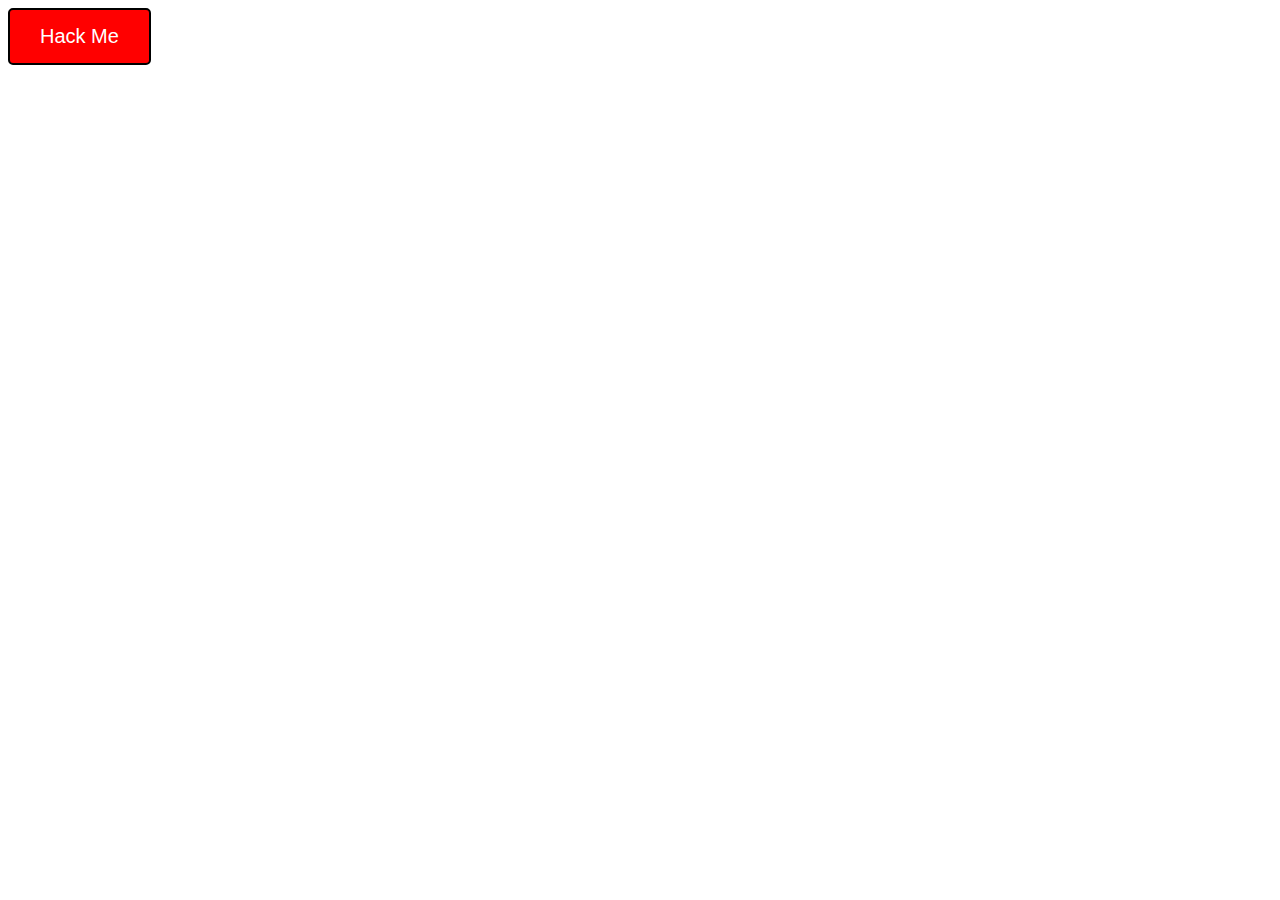
<file: HackMe/index.html>
<!DOCTYPE html>
<html lang="fr">
<head>
    <meta charset="UTF-8">
    <meta name="viewport" content="width=device-width, initial-scale=1.0">
    <title>Bouton Hack</title>
    <link rel="stylesheet" href="style.css">
</head>
<body>
    <button id="hackButton">Hack Me</button>

    <script src="script.js"></script>
</body>
</html>
</file>
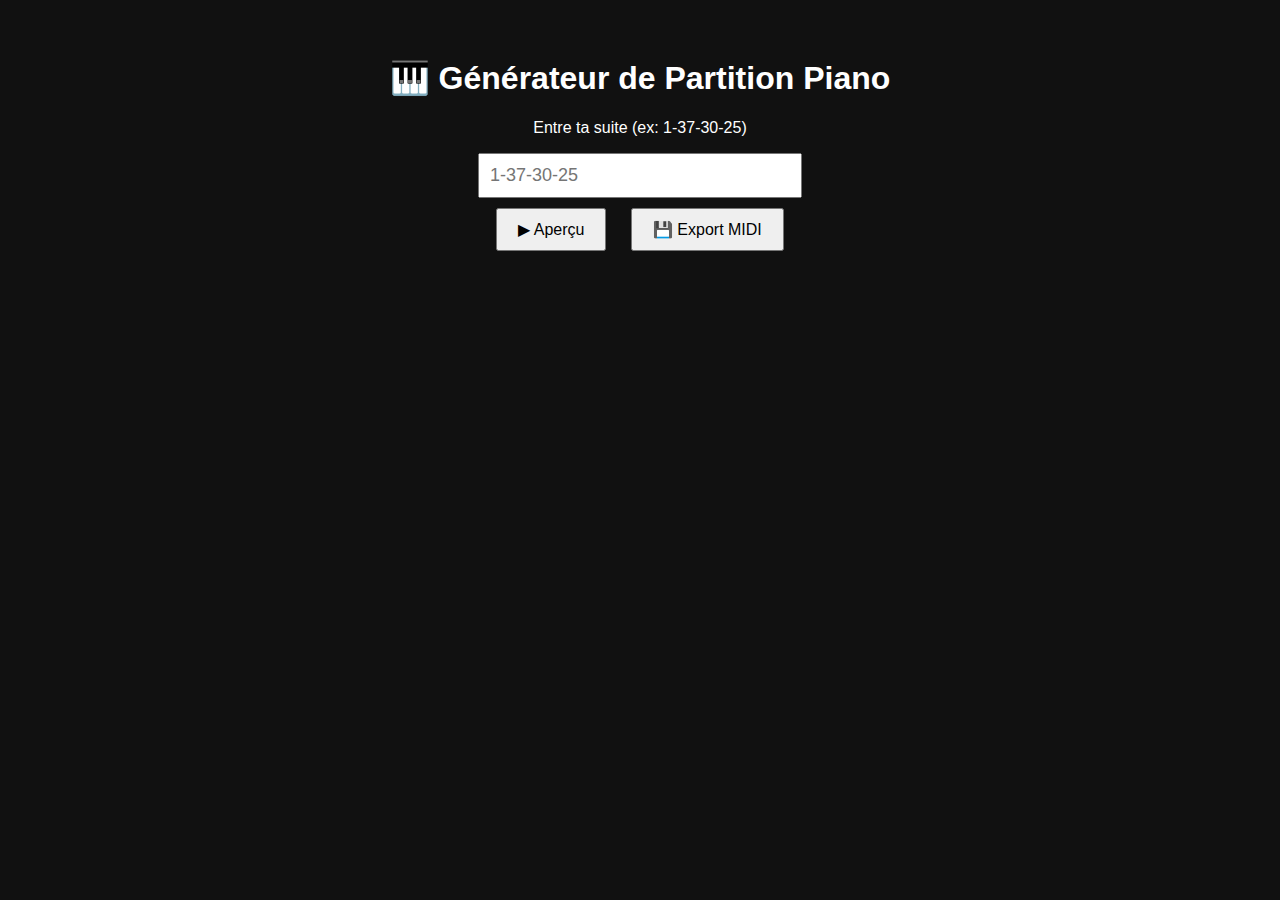
<file: Audio/Piano/index.html>
<!DOCTYPE html>
<html lang="fr">
<head>
<meta charset="UTF-8">
<title>Générateur Piano → Ableton</title>

<style>
body {
    font-family: Arial, sans-serif;
    background: #111;
    color: white;
    text-align: center;
    padding: 30px;
}

input {
    width: 300px;
    padding: 10px;
    font-size: 18px;
}

button {
    padding: 10px 20px;
    font-size: 16px;
    margin: 10px;
    cursor: pointer;
}
</style>
</head>

<body>

<h1>🎹 Générateur de Partition Piano</h1>

<p>Entre ta suite (ex: 1-37-30-25)</p>

<input id="sequence" placeholder="1-37-30-25">

<br>

<button onclick="play()">▶ Aperçu</button>
<button onclick="exportMIDI()">💾 Export MIDI</button>

<script>

// Audio
const audioCtx = new (window.AudioContext || window.webkitAudioContext)();

// Conversion chiffre → note MIDI
function numberToMidi(n) {
    return 60 + (n % 36); // Base = Do4
}

// Jouer une note
function playNote(freq, time) {
    const osc = audioCtx.createOscillator();
    const gain = audioCtx.createGain();

    osc.type = "sine";
    osc.frequency.value = freq;

    osc.connect(gain);
    gain.connect(audioCtx.destination);

    osc.start(time);
    osc.stop(time + 0.4);

    gain.gain.setValueAtTime(0.8, time);
    gain.gain.exponentialRampToValueAtTime(0.001, time + 0.4);
}

// Aperçu audio
function play() {

    const input = document.getElementById("sequence").value;
    const notes = input.split("-").map(n => parseInt(n));

    let t = audioCtx.currentTime;

    notes.forEach((n, i) => {

        const midi = numberToMidi(n);
        const freq = 440 * Math.pow(2, (midi - 69) / 12);

        playNote(freq, t + i * 0.5);
    });
}

// Export MIDI
function exportMIDI() {

    const input = document.getElementById("sequence").value;
    const notes = input.split("-").map(n => parseInt(n));

    let midiData = [];

    // Header MIDI
    midiData.push(
        "4d54686400000006000100010060",
        "4d54726b"
    );

    let track = "";

    let time = 0;

    notes.forEach(n => {

        const midi = numberToMidi(n);

        // Note ON
        track += "00" + "90" + toHex(midi) + "64";

        // Durée
        track += "30";

        // Note OFF
        track += "80" + toHex(midi) + "00";
    });

    // Fin piste
    track += "00FF2F00";

    const length = track.length / 2;
    midiData.push(toHex32(length));
    midiData.push(track);

    const hex = midiData.join("");

    download(hexToBytes(hex));
}

// Helpers
function toHex(n) {
    return n.toString(16).padStart(2, "0");
}

function toHex32(n) {
    return n.toString(16).padStart(8, "0");
}

function hexToBytes(hex) {

    let bytes = [];

    for (let i = 0; i < hex.length; i += 2) {
        bytes.push(parseInt(hex.substr(i, 2), 16));
    }

    return new Uint8Array(bytes);
}

function download(data) {

    const blob = new Blob([data], { type: "audio/midi" });

    const url = URL.createObjectURL(blob);

    const a = document.createElement("a");

    a.href = url;
    a.download = "piano.mid";
    a.click();

    URL.revokeObjectURL(url);
}

</script>

</body>
</html>
</file>
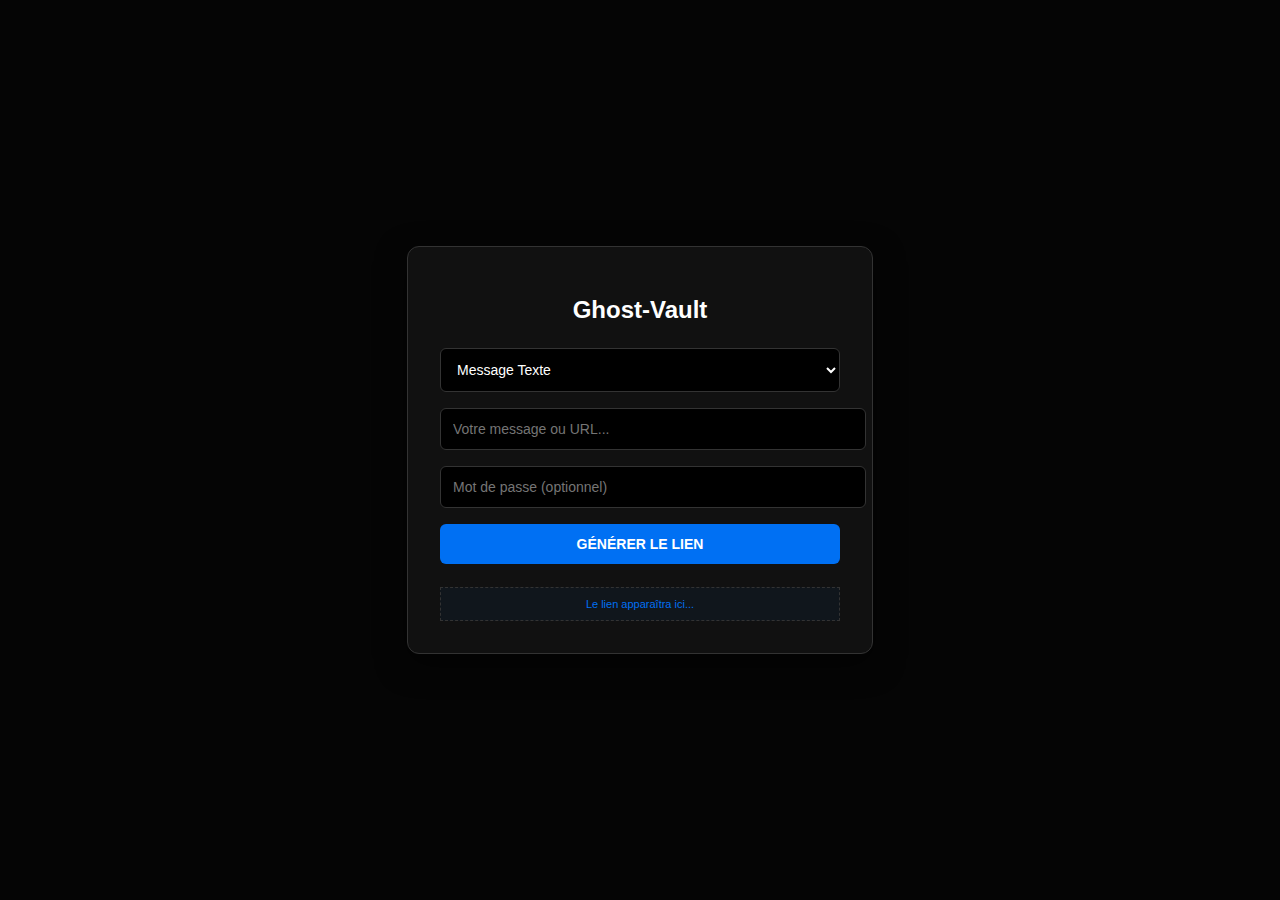
<file: AiFiche.html>
<!DOCTYPE html>
<html lang="fr">
<head>
    <meta charset="UTF-8">
    <meta name="viewport" content="width=device-width, initial-scale=1.0">
    <title>Ghost-Vault</title>
    <style>
        :root { --accent: #0070f3; --bg: #050505; }
        body { font-family: 'Segoe UI', Tahoma, Geneva, Verdana, sans-serif; background: var(--bg); color: white; display: flex; justify-content: center; align-items: center; min-height: 100vh; margin: 0; }
        .card { background: #111; padding: 2rem; border-radius: 12px; border: 1px solid #333; width: 90%; max-width: 400px; text-align: center; box-shadow: 0 10px 30px rgba(0,0,0,0.5); }
        input, select, button { width: 100%; padding: 12px; margin: 8px 0; border-radius: 6px; border: 1px solid #333; background: #000; color: white; font-size: 14px; }
        button { background: var(--accent); border: none; font-weight: bold; cursor: pointer; transition: opacity 0.2s; }
        button:hover { opacity: 0.8; }
        #out { font-size: 11px; color: var(--accent); word-break: break-all; margin-top: 15px; cursor: pointer; border: 1px dashed #333; padding: 10px; background: rgba(0,112,243,0.05); }
        .hidden { display: none; }
        h1 { font-size: 1.5rem; margin-bottom: 1rem; }
    </style>
</head>
<body>

<div class="card">
    <div id="view" class="hidden">
        <h1>Coffre Scellé</h1>
        <p style="color:#888; font-size: 0.9rem;">Entrez le code pour déchiffrer</p>
        <input type="password" id="pv" placeholder="Mot de passe">
        <button onclick="unlock()">DÉVERROUILLER</button>
    </div>

    <div id="create">
        <h1>Ghost-Vault</h1>
        <select id="t" onchange="toggle()">
            <option value="m">Message Texte</option>
            <option value="u">Redirection URL</option>
            <option value="f">Fichier (< 1Mo)</option>
        </select>
        <input type="text" id="m" placeholder="Votre message ou URL...">
        <input type="file" id="fi" class="hidden">
        <input type="password" id="p" placeholder="Mot de passe (optionnel)">
        <button onclick="gen()">GÉNÉRER LE LIEN</button>
        <div id="out" onclick="copy()">Le lien apparaîtra ici...</div>
    </div>
</div>

<script>
    const h = window.location.hash.substring(1);

    // Bascule entre création et lecture
    if(h) {
        document.getElementById('create').classList.add('hidden');
        document.getElementById('view').classList.remove('hidden');
    }

    // Gère l'affichage selon le type choisi
    function toggle() {
        const isFile = document.getElementById('t').value === 'f';
        document.getElementById('m').classList.toggle('hidden', isFile);
        document.getElementById('fi').classList.toggle('hidden', !isFile);
    }

    // Génération du lien
    async function gen() {
        const type = document.getElementById('t').value;
        let content = "";

        if(type === 'f') {
            const file = document.getElementById('fi').files[0];
            if(!file) return alert("Sélectionnez un fichier");
            content = await new Promise(r => { const rd = new FileReader(); rd.onload=()=>r(rd.result); rd.readAsDataURL(file); });
        } else {
            content = document.getElementById('m').value;
        }

        // Encodage UTF-8 Safe
        const data = btoa(unescape(encodeURIComponent(JSON.stringify({
            t: type, 
            c: content, 
            p: document.getElementById('p').value
        }))));

        const finalURL = window.location.origin + window.location.pathname + "#" + data;
        document.getElementById('out').innerText = finalURL;
    }

    // Décodage et action
    function unlock() {
        try {
            const d = JSON.parse(decodeURIComponent(escape(atob(h))));
            if(document.getElementById('pv').value !== d.p) return alert("Code incorrect");

            if(d.t === 'u') {
                window.location.href = d.c;
            } else if(d.t === 'f') {
                const a = document.createElement('a'); a.href = d.c; a.download = "ghost_file"; a.click();
            } else {
                document.body.innerHTML = `<div style="color:white;text-align:center;padding:50px;">
                    <h1 style="font-size:2rem;">${d.c}</h1>
                    <br><a href="?" style="color:#555;text-decoration:none;">← Retour</a>
                </div>`;
            }
        } catch(e) { 
            alert("Erreur : Le lien est corrompu ou mal formé."); 
        }
    }

    function copy() {
        const txt = document.getElementById('out').innerText;
        if(txt.includes('http')) {
            navigator.clipboard.writeText(txt);
            alert("Lien copié dans le presse-papier !");
        }
    }
</script>
</body>
</html>
</file>
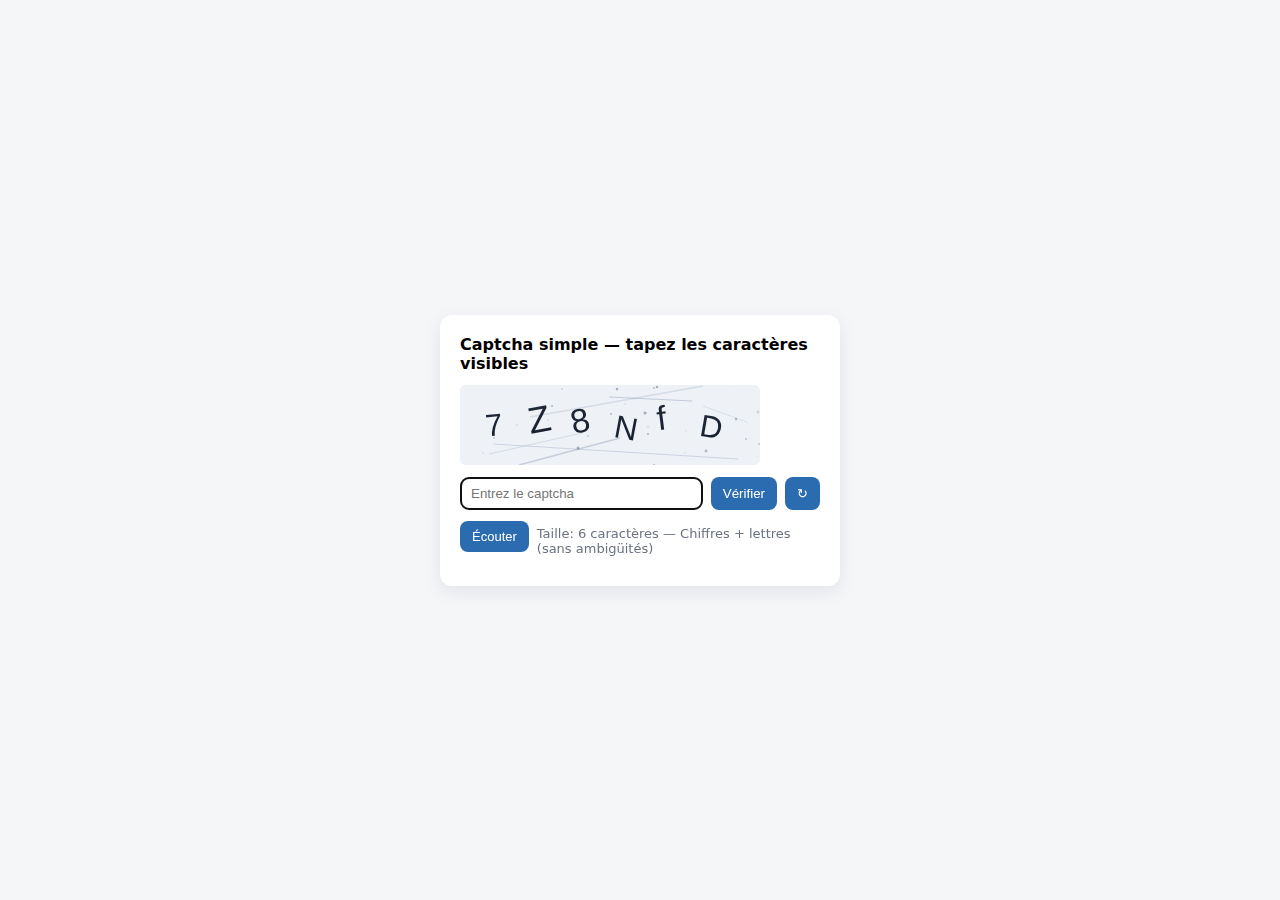
<file: CAPTCHA.html>
<!doctype html>
<html lang="fr">
<head>
  <meta charset="utf-8" />
  <meta name="viewport" content="width=device-width,initial-scale=1" />
  <title>Captcha simple (HTML + JS)</title>
  <style>
    body{font-family:system-ui,-apple-system,Segoe UI,Roboto,Arial;display:flex;align-items:center;justify-content:center;min-height:100vh;background:#f4f6f8;margin:0}
    .card{background:#fff;padding:20px;border-radius:12px;box-shadow:0 6px 20px rgba(20,30,60,.08);width:360px}
    h1{font-size:16px;margin:0 0 12px}
    canvas{display:block;border-radius:6px;background:#eef2f7}
    .controls{display:flex;gap:8px;margin-top:12px}
    input[type="text"]{flex:1;padding:8px 10px;border:1px solid #d0d7de;border-radius:8px}
    button{padding:8px 12px;border-radius:8px;border:0;background:#2b6cb0;color:#fff;cursor:pointer}
    .muted{color:#6b7280;font-size:13px;margin-top:8px}
    .result{margin-top:10px;font-weight:600}
    .small{font-size:13px}
  </style>
</head>
<body>
  <main class="card" role="main">
    <h1>Captcha simple — tapez les caractères visibles</h1>
    <canvas id="captchaCanvas" width="300" height="80" aria-label="Image du captcha" role="img"></canvas>

    <div class="controls">
      <input id="captchaInput" type="text" autocomplete="off" inputmode="text" placeholder="Entrez le captcha" aria-label="Saisie du captcha" />
      <button id="verifyBtn">Vérifier</button>
      <button id="refreshBtn" title="Rafraîchir le captcha">↻</button>
    </div>

    <div style="display:flex;gap:8px;margin-top:8px;align-items:center">
      <button id="speakBtn" class="small">Écouter</button>
      <div class="muted">Taille: 6 caractères — Chiffres + lettres (sans ambigüités)</div>
    </div>

    <div id="result" class="result" aria-live="polite"></div>
  </main>

  <script>
    // Captcha simple côté client (utile pour démonstration).
    // Ne pas utiliser seul en production pour protéger des actions sensibles — côté serveur est nécessaire.

    const canvas = document.getElementById('captchaCanvas');
    const ctx = canvas.getContext('2d');
    const input = document.getElementById('captchaInput');
    const verifyBtn = document.getElementById('verifyBtn');
    const refreshBtn = document.getElementById('refreshBtn');
    const speakBtn = document.getElementById('speakBtn');
    const result = document.getElementById('result');

    // On évite caractères ambigus : 0/O, 1/I, l, etc.
    const CHARS = '23456789ABCDEFGHJKLMNPQRSTUVWXYZabcdefghjkmnpqrstuvwxyz';
    let currentCaptcha = '';

    function randomInt(min, max){ return Math.floor(Math.random()*(max-min+1))+min }

    function generateCaptcha(len = 6){
      let s = '';
      for(let i=0;i<len;i++) s += CHARS.charAt(Math.floor(Math.random()*CHARS.length));
      return s;
    }

    function drawCaptcha(text){
      // arrière-plan
      ctx.clearRect(0,0,canvas.width,canvas.height);
      ctx.fillStyle = '#eef2f7';
      ctx.fillRect(0,0,canvas.width,canvas.height);

      // bruit (lignes)
      for(let i=0;i<6;i++){
        ctx.beginPath();
        ctx.moveTo(randomInt(0,canvas.width), randomInt(0,canvas.height));
        ctx.lineTo(randomInt(0,canvas.width), randomInt(0,canvas.height));
        ctx.lineWidth = Math.random()*1.5 + 0.5;
        ctx.strokeStyle = 'rgba(80,100,140,' + (Math.random()*0.25 + 0.05) + ')';
        ctx.stroke();
      }

      // texte
      const charSpace = canvas.width / (text.length + 1);
      for(let i=0;i<text.length;i++){
        const ch = text[i];
        const fontSize = randomInt(28,38);
        ctx.font = fontSize + 'px sans-serif';
        ctx.textBaseline = 'middle';

        // rotation
        const x = (i+0.6) * charSpace;
        const y = canvas.height/2 + randomInt(-6,6);
        const angle = (Math.random()-0.5) * 0.5; // radians

        ctx.save();
        ctx.translate(x,y);
        ctx.rotate(angle);

        // dégradé pour chaque caractère
        const grad = ctx.createLinearGradient(-10,-10,20,40);
        grad.addColorStop(0, '#1f2937');
        grad.addColorStop(1, '#111827');
        ctx.fillStyle = grad;

        // dessin du caractère
        ctx.fillText(ch, 0, 0);

        // légère ombre
        ctx.shadowColor = 'rgba(0,0,0,0.15)';
        ctx.shadowBlur = 2;
        ctx.restore();
      }

      // points de bruit
      for(let i=0;i<40;i++){
        ctx.beginPath();
        ctx.arc(randomInt(0,canvas.width), randomInt(0,canvas.height), Math.random()*1.6, 0, Math.PI*2);
        ctx.fillStyle = 'rgba(30,40,60,' + (Math.random()*0.3 + 0.05) + ')';
        ctx.fill();
      }
    }

    function refresh(){
      currentCaptcha = generateCaptcha(6);
      drawCaptcha(currentCaptcha);
      result.textContent = '';
      input.value = '';
      input.focus();
    }

    verifyBtn.addEventListener('click', ()=>{
      const val = input.value.trim();
      if(!val){ result.textContent = 'Veuillez entrer le captcha.'; result.style.color = '#b45309'; return }
      if(val.toLowerCase() === currentCaptcha.toLowerCase()){
        result.textContent = '✔ Captcha correct.';
        result.style.color = '#059669';
      } else {
        result.textContent = '✖ Captcha incorrect — réessayez.';
        result.style.color = '#dc2626';
        // on rafraîchit automatiquement pour éviter essais répétés
        setTimeout(refresh, 700);
      }
    });

    refreshBtn.addEventListener('click', refresh);

    // Fonction d'accessibilité: lire le captcha à voix haute (pas sécurisé contre bots, mais aide l'accessibilité)
    speakBtn.addEventListener('click', ()=>{
      if(!('speechSynthesis' in window)){ alert('Synthèse vocale non disponible sur ce navigateur.'); return }
      const utter = new SpeechSynthesisUtterance(currentCaptcha.split('').join(' '));
      // petit réglage pour une voix claire
      utter.rate = 0.9;
      window.speechSynthesis.cancel();
      window.speechSynthesis.speak(utter);
    });

    // Génération initiale
    refresh();

    // Soumettre au clavier (Enter)
    input.addEventListener('keydown', (e)=>{ if(e.key === 'Enter') verifyBtn.click() });
  </script>
</body>
</html>
</file>
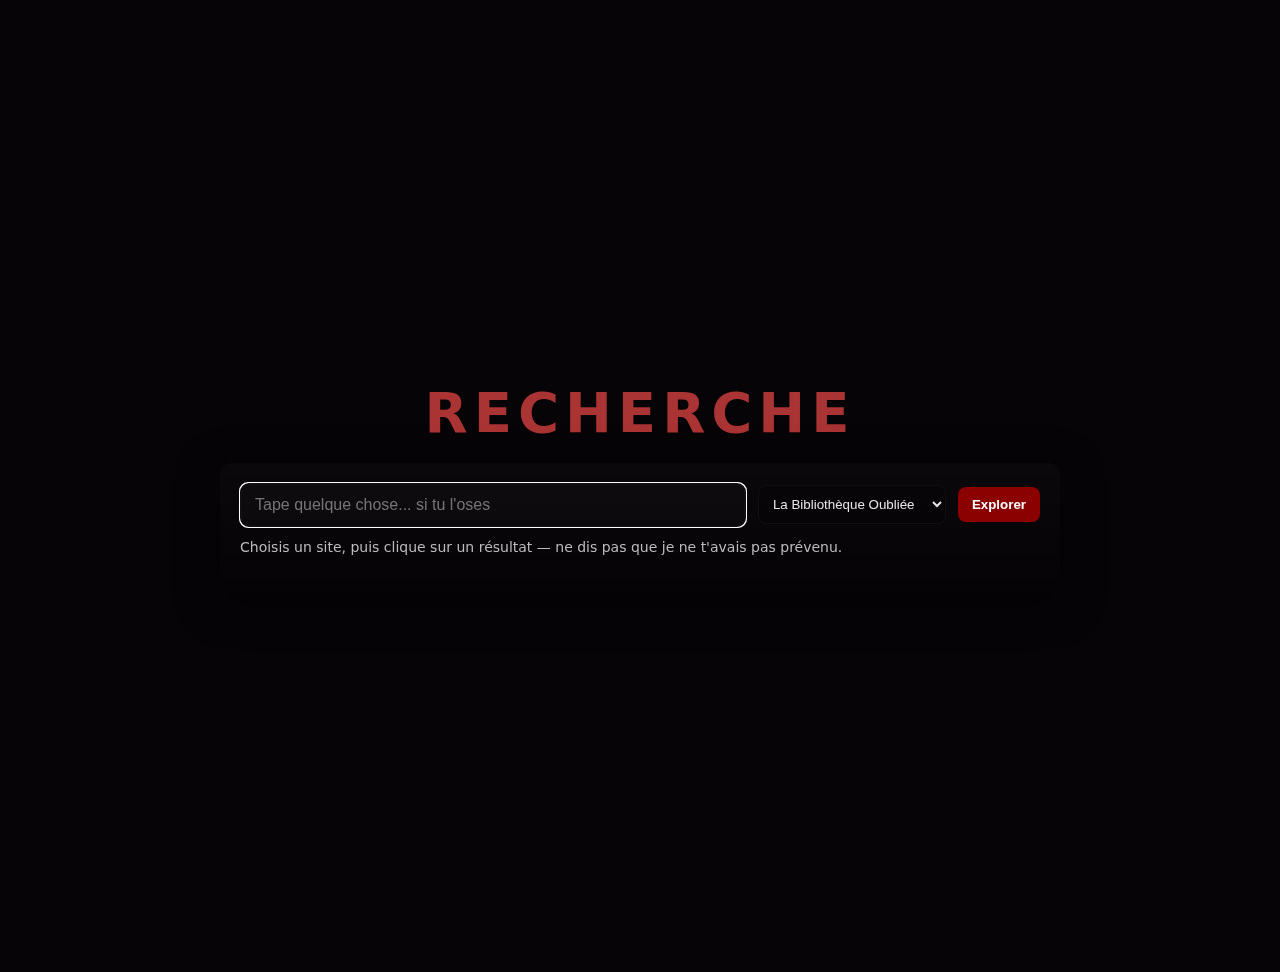
<file: kopy.html>
<!doctype html>
<html lang="fr">
<head>
<meta charset="utf-8" />
<meta name="viewport" content="width=device-width,initial-scale=1" />
<title>Recherche — Horreur</title>
<style>
  html,body{height:100%;margin:0;font-family:Inter, system-ui, -apple-system, "Segoe UI", Roboto, "Helvetica Neue", Arial;background:#070407;color:#e6e6e6}
  .wrap{min-height:100vh;display:flex;flex-direction:column;align-items:center;justify-content:center;padding:36px}
  .logo{font-weight:900;font-size:56px;letter-spacing:6px;margin-bottom:18px;color:#a33}
  .panel{width:100%;max-width:800px;background:linear-gradient(180deg,rgba(255,255,255,0.02),rgba(0,0,0,0.15));padding:20px;border-radius:12px;box-shadow:0 10px 40px rgba(0,0,0,0.6);backdrop-filter:blur(2px)}
  .searchRow{display:flex;gap:12px;align-items:center}
  input[type=text]{flex:1;padding:12px 14px;border-radius:8px;border:1px solid rgba(255,255,255,0.06);background:rgba(255,255,255,0.02);color:inherit;font-size:16px}
  select{padding:10px;border-radius:8px;background:rgba(0,0,0,0.25);color:inherit;border:1px solid rgba(255,255,255,0.04)}
  .btn{padding:10px 14px;border-radius:8px;border:0;background:#8b0000;color:#fff;font-weight:700;cursor:pointer}
  .hint{margin-top:12px;color:#bbb;font-size:14px}

  /* results */
  .results{margin-top:18px}
  .result{background:rgba(255,255,255,0.02);padding:12px;border-radius:8px;margin-bottom:10px;cursor:pointer;border:1px solid rgba(255,255,255,0.02)}
  .result:hover{transform:translateY(-4px);}

  /* horror effects */
  .darken{background:#000}
  .scanline:before{content:'';position:fixed;inset:0;pointer-events:none;background-image:linear-gradient(rgba(0,0,0,0) 50%, rgba(255,255,255,0.02) 51%);mix-blend-mode:overlay;opacity:0.6}
  .glitch{
    position:relative;
    color:transparent;
    text-shadow:0 0 6px rgba(255,0,0,0.8);
  }
  .glitch:before,.glitch:after{content:attr(data-text);position:absolute;left:0;top:0;width:100%;}
  .glitch:before{left:2px;text-shadow:-2px 0 #ff2d55;clip-path:polygon(0 0,100% 0,100% 40%,0 40%);animation:glitchTop 2.3s infinite}
  .glitch:after{left:-2px;text-shadow:-2px 0 #00e6ac;clip-path:polygon(0 60%,100% 60%,100% 100%,0 100%);animation:glitchBot 2.6s infinite}
  @keyframes glitchTop{0%{transform:translate(0,0)}20%{transform:translate(-6px,-2px)}40%{transform:translate(4px,0)}60%{transform:translate(-2px,2px)}100%{transform:translate(0,0)}}
  @keyframes glitchBot{0%{transform:translate(0,0)}25%{transform:translate(6px,1px)}50%{transform:translate(-4px,0)}75%{transform:translate(2px,-1px)}100%{transform:translate(0,0)}}

  /* floating face */
  .face{position:fixed;right:6%;top:12%;font-size:160px;opacity:0;transform:scale(0.8);transition:opacity .6s,transform .6s;pointer-events:none;filter:blur(0.8px)}
  .face.show{opacity:1;transform:scale(1);}

  /* shaking */
  .shake{animation:shake .6s ease-in-out}
  @keyframes shake{0%{transform:translateX(0)}20%{transform:translateX(-6px)}40%{transform:translateX(6px)}60%{transform:translateX(-4px)}80%{transform:translateX(2px)}100%{transform:translateX(0)}}

  /* scrambled text */
  .scramble{font-family:monospace}

  @media (max-width:560px){.logo{font-size:36px}.face{font-size:100px;right:2%;top:6%}}
</style>
</head>
<body>
  <div class="wrap">
    <div class="logo">RECHERCHE</div>

    <div class="panel" id="panel">
      <div class="searchRow">
        <input id="q" type="text" placeholder="Tape quelque chose... si tu l'oses" />
        <select id="site">
          <option value="bibliotheque">La Bibliothèque Oubliée</option>
          <option value="forum">Le Forum des Murmures</option>
          <option value="archives">Archives Interdites</option>
          <option value="wiki">Wikiphantôme</option>
        </select>
        <button class="btn" id="go">Explorer</button>
      </div>
      <div class="hint">Choisis un site, puis clique sur un résultat — ne dis pas que je ne t'avais pas prévenu.</div>

      <div class="results" id="results" aria-live="polite"></div>
    </div>
  </div>

  <div class="face" id="face">👁️</div>

<script>
  const q = document.getElementById('q');
  const site = document.getElementById('site');
  const go = document.getElementById('go');
  const results = document.getElementById('results');
  const panel = document.getElementById('panel');
  const face = document.getElementById('face');

  // fake search results
  function fakeResults(term){
    const base = ['Entrée perdue', 'Journal déchiré', 'Note rasée', 'Photographie floue', 'Message codé'];
    return base.map((t,i)=>({title: `${t} — ${term || '…'}`, id: 'r'+i}));
  }

  function renderResults(list){
    results.innerHTML = '';
    list.forEach(it=>{
      const el = document.createElement('div');
      el.className = 'result';
      el.textContent = it.title;
      el.dataset.id = it.id;
      el.addEventListener('click', ()=>openResult(it));
      results.appendChild(el);
    });
  }

  // create unsettling audio (drone + glitch)
  async function playHorror(){
    try{
      const ctx = new (window.AudioContext || window.webkitAudioContext)();
      const o = ctx.createOscillator();
      const o2 = ctx.createOscillator();
      const g = ctx.createGain();
      const g2 = ctx.createGain();
      o.type='sine';o.frequency.value=60; // low drone
      o2.type='triangle';o2.frequency.value=120;
      g.gain.value=0.02;g2.gain.value=0.01;
      o.connect(g);o2.connect(g2);g.connect(ctx.destination);g2.connect(ctx.destination);
      o.start();o2.start();
      // subtle pitch shift
      let t=0;const inv=setInterval(()=>{o.frequency.value = 55 + Math.sin(t)*6; t+=0.04;},80);
      // stop after a while
      setTimeout(()=>{clearInterval(inv);o.stop();o2.stop();ctx.close();},4200);
    }catch(e){/* ignore audio errors */}
  }

  function openResult(item){
    // harmless: do not navigate away
    // apply visual corruption depending on chosen site
    document.body.classList.add('darken','scanline');
    panel.classList.add('shake');
    face.classList.add('show');

    // glitch the clicked element
    const el = [...results.children].find(c=>c.dataset.id===item.id);
    if(el){
      el.classList.add('glitch');
      el.setAttribute('data-text', el.textContent);
    }

    // scramble other text slowly
    scrambleText(panel, 1200);

    // play audio
    playHorror();

    // site-specific weirdness
    const s = site.value;
    if(s==='bibliotheque'){
      // fade letters in background
      hauntLetters(item.title);
    } else if(s==='forum'){
      weirdCursor();
    } else if(s==='archives'){
      flashImages();
    } else if(s==='wiki'){
      floodWithNotes();
    }

    // after effects, calm down
    setTimeout(()=>{
      panel.classList.remove('shake');
      // some effects stay; allow user to reset
      addResetButton();
    },1500);
  }

  function scrambleText(container,duration){
    const original = container.textContent;
    const chars = 'abcdefghijklmnopqrstuvwxyz0123456789çàé-[]{}<>/\|';
    const start = Date.now();
    const iv = setInterval(()=>{
      let out = '';
      for(let i=0;i<original.length;i++){
        out += Math.random()<0.28 ? chars[Math.floor(Math.random()*chars.length)] : original[i];
      }
      container.textContent = out;
      if(Date.now()-start>duration){
        clearInterval(iv);
        container.textContent = original;
      }
    },60);
  }

  function hauntLetters(text){
    // sprinkle letters across the screen that fade
    for(let i=0;i<28;i++){
      const span = document.createElement('div');
      span.textContent = text.charAt(Math.floor(Math.random()*text.length))||'•';
      span.style.position='fixed';
      span.style.left = Math.random()*90+'%';
      span.style.top = Math.random()*90+'%';
      span.style.fontSize = (12+Math.random()*58)+'px';
      span.style.opacity = 0.02;
      span.style.color = '#c0392b';
      span.style.transition = 'opacity 1s linear,transform 1s ease';
      document.body.appendChild(span);
      setTimeout(()=>{span.style.opacity=0.9; span.style.transform='translateY(-40px) rotate('+ (Math.random()*90-45) +'deg)';},50+Math.random()*300);
      setTimeout(()=>{span.remove();},3000+Math.random()*2000);
    }
  }

  function weirdCursor(){
    // small element follows cursor with lag and eeriness
    const dot = document.createElement('div');
    dot.style.position='fixed';dot.style.width='14px';dot.style.height='14px';dot.style.borderRadius='50%';dot.style.background='rgba(255,40,40,0.9)';dot.style.pointerEvents='none';dot.style.zIndex=9999;document.body.appendChild(dot);
    let mx=window.innerWidth/2,my=window.innerHeight/2;let cx=mx,cy=my;
    function move(e){mx=e.clientX;my=e.clientY}
    window.addEventListener('mousemove',move);
    const loop = setInterval(()=>{cx += (mx-cx)*0.18; cy += (my-cy)*0.18; dot.style.left=(cx-7)+'px'; dot.style.top=(cy-7)+'px';},16);
    setTimeout(()=>{clearInterval(loop);window.removeEventListener('mousemove',move);dot.remove();},4200);
  }

  function flashImages(){
    // briefly show a 'face' made of CSS then hide
    face.classList.add('show');
    setTimeout(()=>{face.classList.remove('show');},2400);
  }

  function floodWithNotes(){
    for(let i=0;i<14;i++){
      const n=document.createElement('div');n.textContent='NOTE — '+Math.random().toString(36).slice(2,10);
      n.style.position='fixed';n.style.left=(10+Math.random()*80)+'%';n.style.top=(10+Math.random()*70)+'%';n.style.background='rgba(0,0,0,0.6)';n.style.padding='6px 10px';n.style.borderRadius='6px';n.style.fontSize='12px';n.style.zIndex=9999;document.body.appendChild(n);
      setTimeout(()=>{n.remove();},3500+Math.random()*2000);
    }
  }

  function addResetButton(){
    if(document.getElementById('reset')) return;
    const b=document.createElement('button');b.id='reset';b.textContent='Calmer tout';b.className='btn';b.style.position='fixed';b.style.left='16px';b.style.bottom='16px';b.style.zIndex=99999;document.body.appendChild(b);
    b.addEventListener('click',()=>{
      document.body.classList.remove('darken','scanline');
      face.classList.remove('show');
      results.querySelectorAll('.glitch').forEach(x=>{x.classList.remove('glitch');});
      b.remove();
    });
  }

  // events
  go.addEventListener('click', ()=>{
    const term = q.value.trim();
    renderResults(fakeResults(term));
    // small creepy delay
    setTimeout(()=>{if(Math.random()<0.5)playHorror();},600);
  });
  q.addEventListener('keydown', (e)=>{if(e.key==='Enter'){e.preventDefault();go.click();}});

  // autofocus
  window.addEventListener('load', ()=>{q.focus();});
</script>
</body>
</html>
</file>
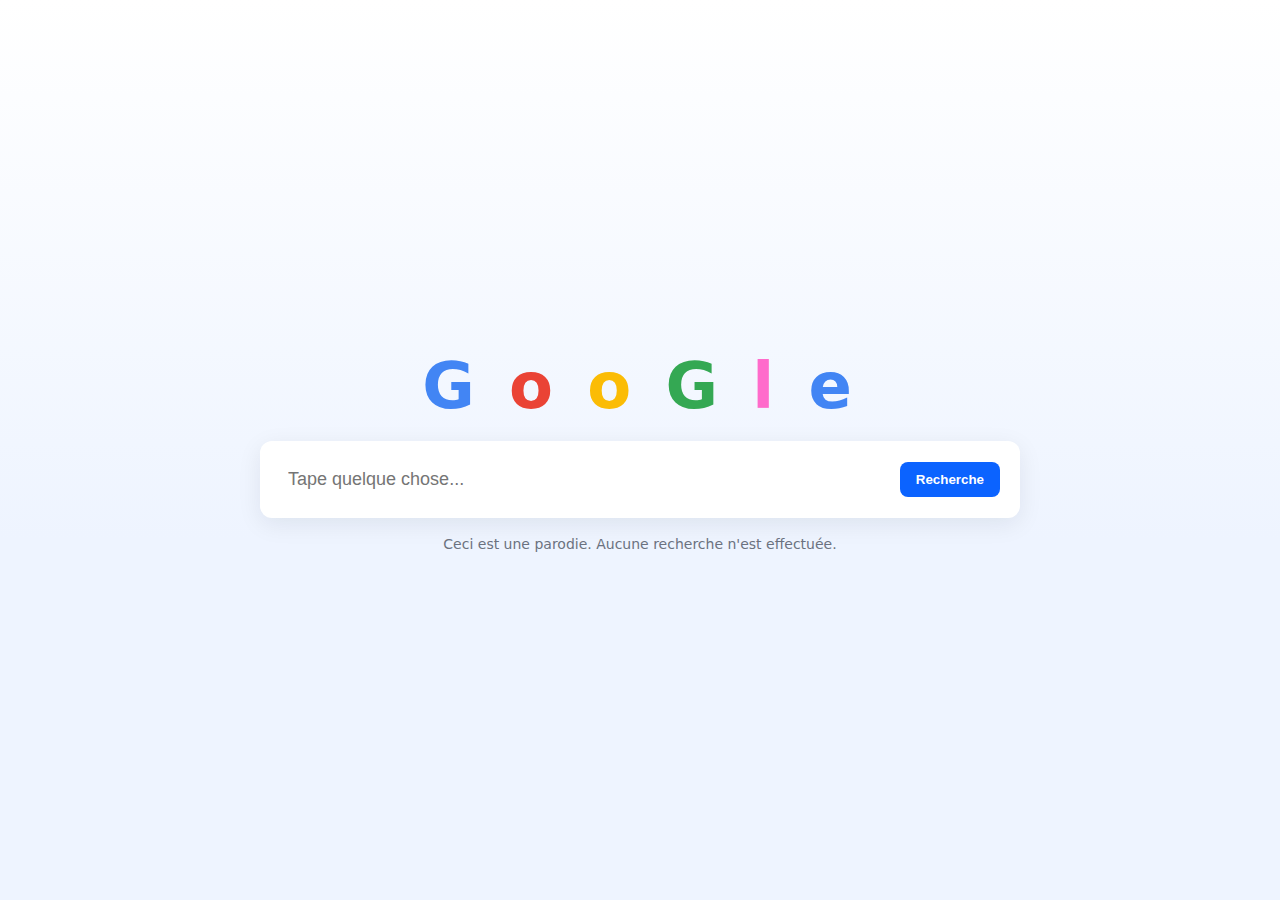
<file: kopy?gov.html>
<!doctype html>
<html lang="fr">
<head>
<meta charset="utf-8" />
<meta name="viewport" content="width=device-width,initial-scale=1" />
<title>Recherche — Parodie</title>
<style>
  :root{
    --bg:#f5f7fb;
    --card:#ffffff;
    --muted:#6b7280;
  }
  html,body{height:100%;margin:0;font-family:Inter, system-ui, -apple-system, "Segoe UI", Roboto, "Helvetica Neue", Arial}
  body{background:linear-gradient(180deg,#ffffff 0%, #eef4ff 60%);display:flex;align-items:center;justify-content:center}
  .container{width:100%;max-width:760px;padding:48px 24px;text-align:center}

  /* logo parodique */
  .logo{font-weight:800;font-size:64px;letter-spacing:6px;margin-bottom:18px;display:inline-block}
  .logo span{display:inline-block}
  .c1{color:#4285f4}
  .c2{color:#ea4335}
  .c3{color:#fbbc05}
  .c4{color:#34a853}
  .c5{color:#ff6bcb}

  /* recherche */
  .searchCard{background:var(--card);border-radius:12px;padding:18px 20px;box-shadow:0 6px 24px rgba(16,24,40,0.08);display:flex;align-items:center;gap:12px}
  .searchCard input{flex:1;border:0;outline:none;font-size:18px;padding:10px 8px;border-radius:8px}
  .btn{background:#0b63ff;color:#fff;border:0;padding:10px 16px;border-radius:8px;font-weight:600;cursor:pointer}

  /* footer */
  .muted{color:var(--muted);margin-top:18px;font-size:14px}

  /* overlay troll */
  .overlay{position:fixed;inset:0;display:flex;align-items:center;justify-content:center;pointer-events:none}
  .trollcard{width:min(680px,92%);background:linear-gradient(135deg,rgba(255,255,255,0.95),rgba(255,255,255,0.88));backdrop-filter:blur(6px);border-radius:16px;padding:28px;box-shadow:0 20px 40px rgba(8,12,24,0.18);text-align:center;transform:translateY(24px) scale(0.96);opacity:0;transition:transform .45s cubic-bezier(.22,.9,.35,1),opacity .35s}
  .trollcard.show{transform:translateY(0) scale(1);opacity:1;pointer-events:auto}
  .troll-title{font-size:28px;font-weight:800;margin-bottom:8px}
  .troll-sub{color:var(--muted);margin-bottom:16px}

  /* animation fun */
  .troll-emoji{font-size:88px;display:inline-block;transform-origin:center;animation:spin 3s linear infinite}
  @keyframes spin{0%{transform:rotate(0) translateY(0)}25%{transform:rotate(-12deg) translateY(-6px)}50%{transform:rotate(0) translateY(0)}75%{transform:rotate(12deg) translateY(-6px)}100%{transform:rotate(0) translateY(0)}}

  .confetti{position:absolute;inset:0;pointer-events:none;overflow:hidden}
  .confetti i{position:absolute;top:-10%;width:12px;height:18px;opacity:0.95;transform-origin:center;animation:fall linear forwards}
  @keyframes fall{to{transform:translateY(120vh) rotate(720deg);opacity:1}}

  /* small responsive tweaks */
  @media (max-width:520px){.logo{font-size:44px}.troll-emoji{font-size:64px}}
</style>
</head>
<body>
  <main class="container">
    <div class="logo" aria-hidden>
      <span class="c1">G</span>
      <span class="c2">o</span>
      <span class="c3">o</span>
      <span class="c4">G</span>
      <span class="c5">l</span>
      <span class="c1">e</span>
    </div>

    <form class="searchCard" id="searchForm" onsubmit="return false;">
      <input id="query" type="text" placeholder="Tape quelque chose..." autocomplete="off"/>
      <button class="btn" id="searchBtn" type="button">Recherche</button>
    </form>

    <div class="muted">Ceci est une parodie. Aucune recherche n'est effectuée.</div>
  </main>

  <!-- overlay troll -->
  <div class="overlay" id="overlay" aria-hidden>
    <div class="trollcard" id="trollcard">
      <div class="troll-emoji" id="emoji">🤡</div>
      <div class="troll-title" id="title">Oups… tu t'es fait avoir !</div>
      <div class="troll-sub" id="subtitle">Recherche détournée — clic encore pour rejouer</div>
      <div style="margin-top:12px">
        <button class="btn" id="playAgain">Rejouer</button>
      </div>
      <div class="confetti" id="confetti"></div>
    </div>
  </div>

<script>
  const searchBtn = document.getElementById('searchBtn');
  const queryInput = document.getElementById('query');
  const overlay = document.getElementById('overlay');
  const trollcard = document.getElementById('trollcard');
  const emoji = document.getElementById('emoji');
  const title = document.getElementById('title');
  const subtitle = document.getElementById('subtitle');
  const playAgain = document.getElementById('playAgain');
  const confetti = document.getElementById('confetti');

  // safety: no real search or external redirects are performed
  function launchTroll(){
    // small random emoji selection for fun
    const emojis = ['🤡','🦊','😼','👾','🐒','🌀','🫠'];
    emoji.textContent = emojis[Math.floor(Math.random()*emojis.length)];

    // playful messages
    const msgs = [
      "T'as cliqué — bien joué !",
      "La recherche a été remplacée par du trolling",
      "Résultats : 1. Surprise ! 2. Encore une surprise",
      "Erreur 404: sérieux introuvable"
    ];
    title.textContent = msgs[Math.floor(Math.random()*msgs.length)];

    // subtitle shows the query typed (sanitized)
    const q = queryInput.value.trim().slice(0,80);
    subtitle.textContent = q ? `Tu as cherché : "${q}"` : 'Tu n'as rien écrit — parfait pour troll.';

    // show card
    trollcard.classList.add('show');

    // generate confetti
    createConfetti();

    // play a short beep using WebAudio (user gesture present)
    try{
      const ctx = new (window.AudioContext || window.webkitAudioContext)();
      const o = ctx.createOscillator();
      const g = ctx.createGain();
      o.type = 'sine';o.frequency.value = 880; // beep
      g.gain.value = 0.02;
      o.connect(g);g.connect(ctx.destination);
      o.start();
      setTimeout(()=>{o.frequency.value = 440},80);
      setTimeout(()=>{o.stop();ctx.close()},380);
    }catch(e){/* silent fallback */}
  }

  function createConfetti(){
    confetti.innerHTML = '';
    const colors = ['#ff4d6d','#ffd166','#06d6a0','#3a86ff','#9b5de5'];
    for(let i=0;i<28;i++){
      const el = document.createElement('i');
      el.style.left = Math.random()*100 + '%';
      el.style.width = 8 + Math.random()*12 + 'px';
      el.style.height = 12 + Math.random()*18 + 'px';
      el.style.background = colors[Math.floor(Math.random()*colors.length)];
      el.style.top = (-10 - Math.random()*20) + '%';
      el.style.transform = `rotate(${Math.random()*360}deg)`;
      el.style.animationDuration = 1.2 + Math.random()*1.4 + 's';
      el.style.opacity = 0.95;
      confetti.appendChild(el);
    }
    // remove after animation
    setTimeout(()=>{confetti.innerHTML='';},2600);
  }

  // attach events
  searchBtn.addEventListener('click', ()=>{
    // tiny UI 'thinking' effect
    searchBtn.disabled = true;searchBtn.textContent = '...';
    setTimeout(()=>{searchBtn.disabled=false;searchBtn.textContent='Recherche';launchTroll();},520);
  });

  // allow Enter key
  queryInput.addEventListener('keydown', (e)=>{if(e.key==='Enter'){e.preventDefault();searchBtn.click();}});

  // play again
  playAgain.addEventListener('click', ()=>{trollcard.classList.remove('show');setTimeout(()=>{launchTroll();},180)});

  // click outside to dismiss
  overlay.addEventListener('click', (e)=>{if(e.target===overlay){trollcard.classList.remove('show');}}
  );

  // tiny accessibility: focus input on load
  window.addEventListener('load', ()=>{queryInput.focus();});
</script>
</body>
</html>
</file>
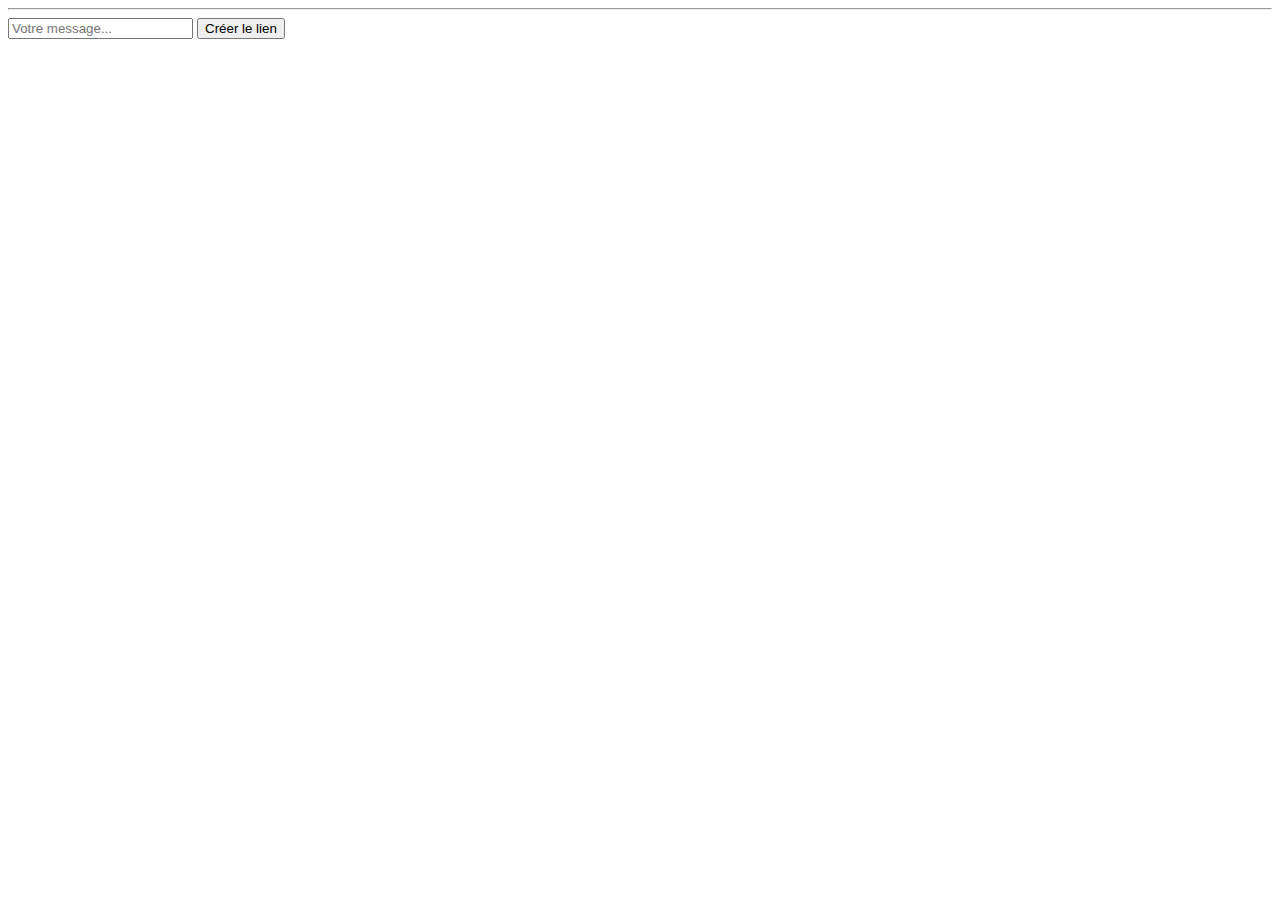
<file: message.html>
<!DOCTYPE html>
<html>
<head>
    <title>Message Share</title>
</head>
<body>
    <div id="app">
        <div id="view"></div>
        <hr>
        <input type="text" id="input" placeholder="Votre message...">
        <button onclick="generer()">Créer le lien</button>
        <p id="link"></p>
    </div>

    <script>
        const view = document.getElementById('view');
        const hash = window.location.hash.substring(1);

        // Affichage du message si présent dans l'URL
        if (hash) {
            view.innerText = "Message reçu : " + atob(hash);
        }

        function generer() {
            const msg = document.getElementById('input').value;
            const encoded = btoa(msg); // Encode en Base64
            const url = window.location.origin + window.location.pathname + "#" + encoded;
            
            document.getElementById('link').innerHTML = `Lien : <a href="${url}">${url}</a>`;
        }
    </script>
</body>
</html>
</file>
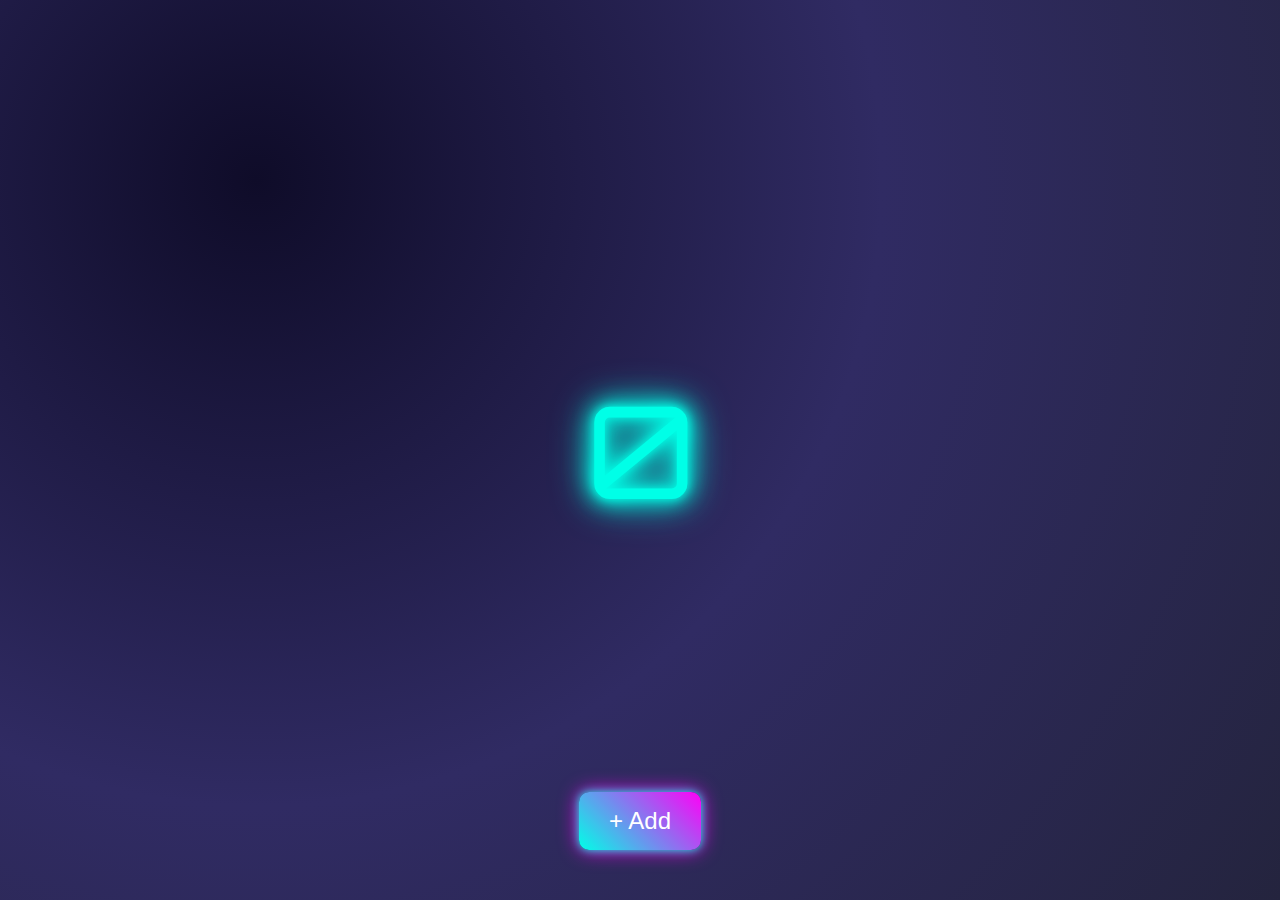
<file: Number.html>
<!DOCTYPE html>
<html lang="fr">
<head>
  <meta charset="UTF-8">
  <meta name="viewport" content="width=device-width, initial-scale=1.0">
  <title>Visualisation de Nombres Stylée</title>
  <link href="https://fonts.googleapis.com/css2?family=Orbitron:wght@700&display=swap" rel="stylesheet">
  <style>
    body {
      margin: 0;
      height: 100vh;
      display: flex;
      justify-content: center;
      align-items: center;
      background: radial-gradient(circle at 20% 20%, #0f0c29, #302b63, #24243e);
      font-family: 'Orbitron', sans-serif;
      color: #00ffe7;
      overflow: hidden;
    }

    .counter {
      font-size: 8rem;
      text-shadow: 0 0 10px #00ffe7, 0 0 20px #00ffe7, 0 0 30px #00ffe7, 0 0 40px #00ffe7;
      animation: glow 1.5s infinite alternate;
    }

    @keyframes glow {
      from {
        text-shadow: 0 0 5px #00ffe7, 0 0 10px #00ffe7, 0 0 20px #00ffe7;
      }
      to {
        text-shadow: 0 0 20px #00ffe7, 0 0 40px #00ffe7, 0 0 60px #00ffe7;
      }
    }

    .btn {
      position: absolute;
      bottom: 50px;
      padding: 15px 30px;
      font-size: 1.5rem;
      background: linear-gradient(45deg, #00ffe7, #ff00f7);
      border: none;
      border-radius: 10px;
      color: #fff;
      cursor: pointer;
      transition: 0.3s;
      box-shadow: 0 0 10px #00ffe7, 0 0 20px #ff00f7;
    }

    .btn:hover {
      transform: scale(1.1);
      box-shadow: 0 0 20px #00ffe7, 0 0 40px #ff00f7;
    }
  </style>
</head>
<body>

  <div class="counter" id="counter">0</div>
  <button class="btn" onclick="increaseNumber()">+ Add</button>

  <script>
    let count = 0;
    const counter = document.getElementById('counter');

    function increaseNumber() {
      count += Math.floor(Math.random() * 5000000000000 + 1); // ajoute un nombre aléatoire entre 1 et 50
      animateCounter(count);
    }

    function animateCounter(target) {
      const duration = 800;
      const start = +counter.innerText;
      const range = target - start;
      let startTime = null;

      function step(timestamp) {
        if (!startTime) startTime = timestamp;
        const progress = Math.min((timestamp - startTime) / duration, 1);
        counter.innerText = Math.floor(start + range * progress);
        if (progress < 1) {
          requestAnimationFrame(step);
        }
      }

      requestAnimationFrame(step);
    }
  </script>

</body>
</html>
</file>
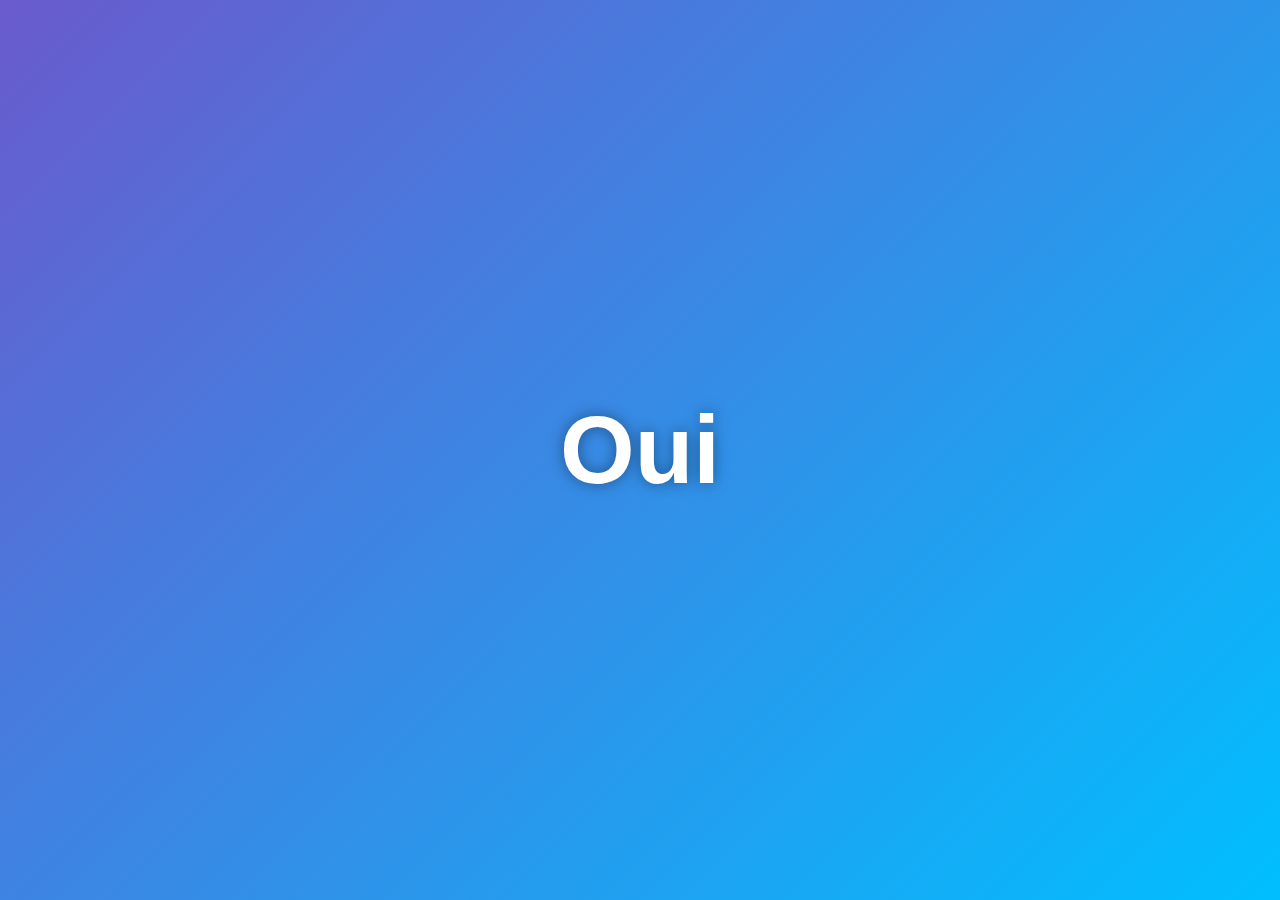
<file: Yes=No.html>
<!DOCTYPE html>
<html lang="fr">
<head>
  <meta charset="UTF-8" />
  <meta name="viewport" content="width=device-width, initial-scale=1.0" />
  <title>Toggle Oui/Non</title>
  <style>
    body {
      display: flex;
      justify-content: center;
      align-items: center;
      height: 100vh;
      margin: 0;
      background: linear-gradient(135deg, #6a5acd, #00bfff);
      font-family: Arial, sans-serif;
      cursor: pointer;
      user-select: none;
    }
    #texte {
      font-size: 6rem;
      color: white;
      font-weight: bold;
      text-shadow: 0 0 15px rgba(0,0,0,0.4);
      transition: transform 0.25s ease, opacity 0.25s ease;
    }
    .anim {
      transform: scale(1.2);
      opacity: 0.6;
    }
  </style>
</head>
<body>
  <div id="texte">Oui</div>

  <script>
    const texte = document.getElementById("texte");

    document.body.addEventListener("click", () => {
      texte.classList.add("anim");
      setTimeout(() => {
        texte.textContent = texte.textContent === "Oui" ? "Non" : "Oui";
        texte.classList.remove("anim");
      }, 200);
    });
  </script>
</body>
</html>
</file>
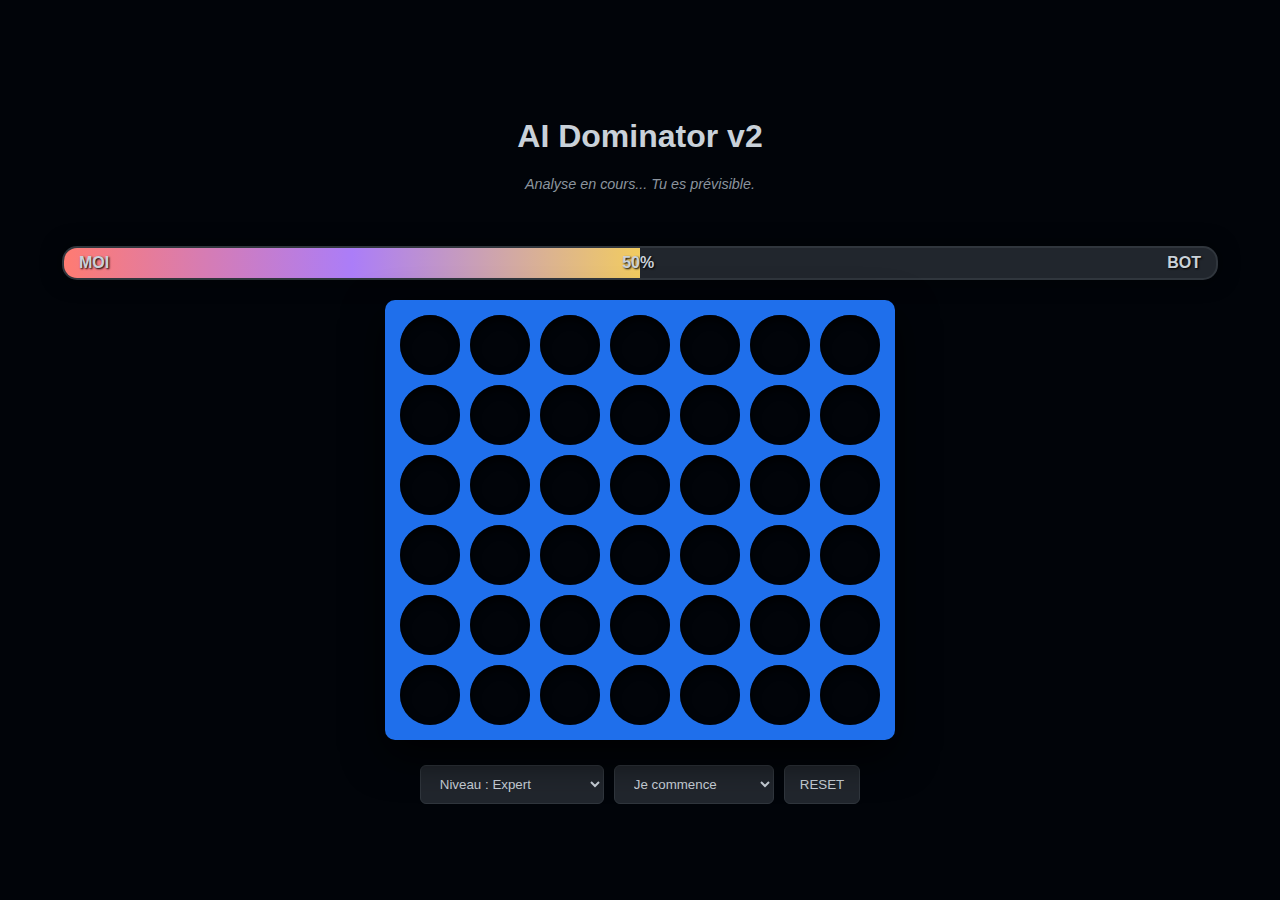
<file: Triche/P4v2.html>
<!DOCTYPE html>
<html lang="fr">
<head>
    <meta charset="UTF-8">
    <title>Puissance 4 Alpha-Beta V2</title>
    <style>
        :root { --bg: #010409; --board: #1f6feb; --player: #ff7b72; --bot: #f2cc60; --text: #c9d1d9; }
        body { font-family: 'Segoe UI', sans-serif; background: var(--bg); color: var(--text); display: flex; flex-direction: column; align-items: center; justify-content: center; min-height: 100vh; margin: 0; }
        
        /* HEADER & STATS */
        .header { text-align: center; margin-bottom: 20px; width: 100%; max-width: 500px; }
        .ai-chat { min-height: 40px; color: #8b949e; font-style: italic; font-size: 0.9rem; margin: 10px 0; }
        
        .gauge-container { width: 90%; background: #21262d; height: 30px; border-radius: 15px; position: relative; overflow: hidden; border: 2px solid #30363d; margin-bottom: 20px; box-shadow: 0 0 20px rgba(0,0,0,0.5); }
        #win-bar { width: 50%; height: 100%; background: linear-gradient(90deg, var(--player) 0%, #ab7df8 50%, var(--bot) 100%); transition: width 0.8s cubic-bezier(0.4, 0, 0.2, 1); }
        .gauge-labels { position: absolute; top: 0; width: 100%; height: 100%; display: flex; justify-content: space-between; align-items: center; padding: 0 15px; box-sizing: border-box; font-weight: bold; text-shadow: 1px 1px 2px #000; pointer-events: none; }

        /* PLATEAU */
        #game-area { position: relative; padding: 15px; background: var(--board); border-radius: 10px; box-shadow: 0 15px 40px rgba(0,0,0,0.8); }
        #grid { display: grid; grid-template-columns: repeat(7, 60px); grid-template-rows: repeat(6, 60px); gap: 10px; }
        .cell { width: 60px; height: 60px; background: var(--bg); border-radius: 50%; cursor: pointer; position: relative; box-shadow: inset 0 4px 10px rgba(0,0,0,0.9); }
        
        .piece { width: 100%; height: 100%; border-radius: 50%; animation: drop 0.4s cubic-bezier(0.12, 0, 0.39, 0); }
        .p1 { background: radial-gradient(circle at 30% 30%, #ff7b72, #8e1519); box-shadow: 0 0 15px rgba(255,123,114,0.4); }
        .p2 { background: radial-gradient(circle at 30% 30%, #f2cc60, #967300); box-shadow: 0 0 15px rgba(242,204,96,0.4); }

        @keyframes drop { from { transform: translateY(-350px); opacity: 0; } to { transform: translateY(0); opacity: 1; } }

        /* CONTROLES */
        .controls { margin-top: 25px; display: flex; gap: 10px; flex-wrap: wrap; justify-content: center; }
        select, button { background: #21262d; color: var(--text); border: 1px solid #30363d; padding: 10px 15px; border-radius: 6px; cursor: pointer; transition: 0.2s; }
        button:hover { background: #30363d; border-color: #8b949e; }
        .win-overlay { position: absolute; inset: 0; background: rgba(0,0,0,0.85); display: none; flex-direction: column; align-items: center; justify-content: center; border-radius: 10px; z-index: 10; font-size: 2rem; }
    </style>
</head>
<body>

<div class="header">
    <h1>AI Dominator v2</h1>
    <div id="ai-chat" class="ai-chat">Analyse de la grille...</div>
</div>

<div class="gauge-container">
    <div id="win-bar"></div>
    <div class="gauge-labels">
        <span>MOI</span>
        <span id="pct-label">50%</span>
        <span>BOT</span>
    </div>
</div>

<div id="game-area">
    <div id="grid"></div>
    <div id="win-overlay" class="win-overlay">
        <div id="win-msg">MATCH NUL</div>
        <button onclick="resetGame()" style="margin-top: 20px;">REVANCHE</button>
    </div>
</div>

<div class="controls">
    <select id="diff">
        <option value="4">Niveau : Amateur</option>
        <option value="6" selected>Niveau : Expert</option>
        <option value="8">Niveau : Grand Maître</option>
    </select>
    <select id="starter">
        <option value="1">Je commence</option>
        <option value="2">Le Bot commence</option>
    </select>
    <button onclick="resetGame()">RESET</button>
</div>

<script>
    const ROWS = 6, COLS = 7;
    let board = [], over = false, curPlayer = 1;

    function init() {
        board = Array(ROWS).fill().map(() => Array(COLS).fill(0));
        over = false;
        document.getElementById('grid').innerHTML = '';
        document.getElementById('win-overlay').style.display = 'none';
        
        for (let r = 0; r < ROWS; r++) {
            for (let c = 0; c < COLS; c++) {
                let cell = document.createElement('div');
                cell.className = 'cell';
                cell.onclick = () => { if(curPlayer === 1 && !over) play(c); };
                document.getElementById('grid').appendChild(cell);
            }
        }
        curPlayer = parseInt(document.getElementById('starter').value);
        if (curPlayer === 2) setTimeout(aiPlay, 500);
        updateStats(0);
    }

    function play(col) {
        let r = getOpenRow(board, col);
        if (r === -1) return;
        
        board[r][col] = curPlayer;
        drawPiece(r, col, curPlayer);
        
        if (checkWin(board, curPlayer)) return end(curPlayer);
        if (board[0].every(c => c !== 0)) return end(0);
        
        curPlayer = (curPlayer === 1) ? 2 : 1;
        if (curPlayer === 2) {
            document.getElementById('ai-chat').textContent = "Je réfléchis à ton erreur...";
            setTimeout(aiPlay, 400);
        }
    }

    function aiPlay() {
        if (over) return;
        let depth = parseInt(document.getElementById('diff').value);
        let result = getBestMove(board, depth);
        play(result.col);
        updateStats(result.score);
    }

    /* --- MOTEUR DE CALCUL --- */
    function getBestMove(b, depth) {
        let bestScore = -Infinity, bestCol = 3;
        const order = [3, 2, 4, 1, 5, 0, 6];
        
        for (let c of order) {
            let r = getOpenRow(b, c);
            if (r !== -1) {
                b[r][c] = 2;
                let score = minimax(b, depth - 1, false, -Infinity, Infinity);
                b[r][c] = 0;
                if (score > bestScore) { bestScore = score; bestCol = c; }
            }
        }
        return { col: bestCol, score: bestScore };
    }

    function minimax(n, d, isMax, a, bt) {
        if (checkWin(n, 2)) return 10000 + d;
        if (checkWin(n, 1)) return -10000 - d;
        if (d === 0) return heuristic(n);

        if (isMax) {
            let v = -Infinity;
            for (let c = 0; c < COLS; c++) {
                let r = getOpenRow(n, c);
                if (r !== -1) {
                    n[r][c] = 2; v = Math.max(v, minimax(n, d-1, false, a, bt)); n[r][c] = 0;
                    a = Math.max(a, v); if (bt <= a) break;
                }
            }
            return v;
        } else {
            let v = Infinity;
            for (let c = 0; c < COLS; c++) {
                let r = getOpenRow(n, c);
                if (r !== -1) {
                    n[r][c] = 1; v = Math.min(v, minimax(n, d-1, true, a, bt)); n[r][c] = 0;
                    bt = Math.min(bt, v); if (bt <= a) break;
                }
            }
            return v;
        }
    }

    /* --- NOUVELLE ÉVALUATION RÉALISTE --- */
    function heuristic(b) {
        let score = 0;
        // Poids énorme sur le centre
        for(let r=0; r<ROWS; r++) {
            if(b[r][3] === 2) score += 30;
            if(b[r][3] === 1) score -= 30;
        }

        const evaluateWindow = (w) => {
            let s = 0;
            let b2 = w.filter(v => v === 2).length;
            let b1 = w.filter(v => v === 1).length;
            let empty = w.filter(v => v === 0).length;

            if (b2 === 3 && empty === 1) s += 100;
            if (b2 === 2 && empty === 2) s += 10;
            if (b1 === 3 && empty === 1) s -= 120; // Priorité défense
            if (b1 === 2 && empty === 2) s -= 15;
            return s;
        };

        // Balayage horizontal
        for (let r=0; r<6; r++) for (let c=0; c<4; c++) score += evaluateWindow([b[r][c], b[r][c+1], b[r][c+2], b[r][c+3]]);
        // Balayage vertical
        for (let c=0; c<7; c++) for (let r=0; r<3; r++) score += evaluateWindow([b[r][c], b[r+1][c], b[r+2][c], b[r+3][c]]);
        // Diagonales
        for (let r=0; r<3; r++) for (let c=0; c<4; c++) score += evaluateWindow([b[r][c], b[r+1][c+1], b[r+2][c+2], b[r+3][c+3]]);
        for (let r=0; r<3; r++) for (let c=3; c<7; c++) score += evaluateWindow([b[r][c], b[r+1][c-1], b[r+2][c-2], b[r+3][c-3]]);

        return score;
    }

    function updateStats(score) {
        // Transformation logistique du score pour une barre qui bouge bien
        let winProb = 50 + (score / 15); 
        if (score > 500) winProb = 98; // IA gagne quasiment
        if (score < -500) winProb = 2; // Humain gagne quasiment
        
        winProb = Math.max(5, Math.min(95, winProb));
        
        document.getElementById('win-bar').style.width = winProb + '%';
        document.getElementById('pct-label').textContent = Math.round(100 - winProb) + '%';
        
        // Chat bot selon le score
        const chat = document.getElementById('ai-chat');
        if (winProb > 80) chat.textContent = "Regarde ta barre de vie... C'est fini.";
        else if (winProb > 60) chat.textContent = "Je commence à voir ton futur.";
        else if (winProb < 40) chat.textContent = "Oh ? Tu joues mieux que prévu.";
        else chat.textContent = "Analyse en cours... Tu es prévisible.";
    }

    /* --- UTILITAIRES STANDARDS --- */
    function checkWin(b, p) {
        for (let r=0; r<6; r++) for (let c=0; c<4; c++) if (b[r][c]===p && b[r][c+1]===p && b[r][c+2]===p && b[r][c+3]===p) return true;
        for (let c=0; c<7; c++) for (let r=0; r<3; r++) if (b[r][c]===p && b[r+1][c]===p && b[r+2][c]===p && b[r+3][c]===p) return true;
        for (let r=0; r<3; r++) for (let c=0; c<4; c++) if (b[r][c]===p && b[r+1][c+1]===p && b[r+2][c+2]===p && b[r+3][c+3]===p) return true;
        for (let r=0; r<3; r++) for (let c=3; c<7; c++) if (b[r][c]===p && b[r+1][c-1]===p && b[r+2][c-2]===p && b[r+3][c-3]===p) return true;
        return false;
    }

    function getOpenRow(b, c) { for (let r = 5; r >= 0; r--) if (b[r][c] === 0) return r; return -1; }

    function drawPiece(r, c, p) {
        const cell = document.getElementById('grid').children[r * 7 + c];
        const piece = document.createElement('div');
        piece.className = 'piece ' + (p === 1 ? 'p1' : 'p2');
        cell.appendChild(piece);
    }

    function end(winner) {
        over = true;
        const msg = document.getElementById('win-msg');
        document.getElementById('win-overlay').style.display = 'flex';
        if (winner === 0) msg.textContent = "MATCH NUL";
        else msg.textContent = (winner === 1 ? "INCROYABLE : TU AS GAGNÉ" : "IA DOMINATION");
        updateStats(winner === 2 ? 10000 : -10000);
    }

    function resetGame() { init(); }

    init();
</script>
</body>
</html>
</file>
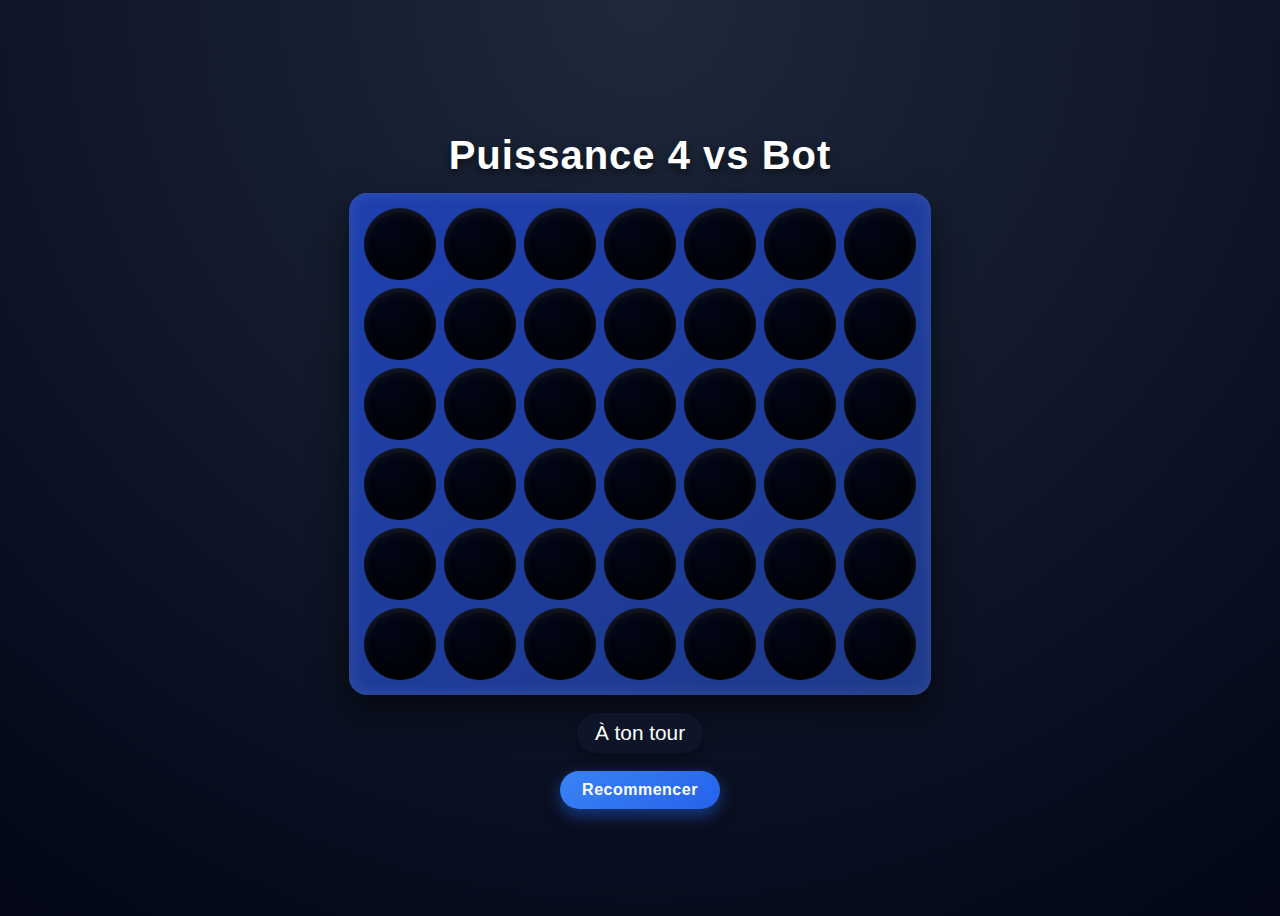
<file: Triche/Puissance4.html>
<!DOCTYPE html>
<html lang="fr">
<head>
  <meta charset="UTF-8">
  <meta name="viewport" content="width=device-width, initial-scale=1.0">
  <title>Puissance 4 contre Bot</title>
  <style>
    body {
      font-family: "Segoe UI", Arial, sans-serif;
      background: radial-gradient(circle at top, #1e293b, #020617);
      color: white;
      display: flex;
      flex-direction: column;
      align-items: center;
      justify-content: center;
      min-height: 100vh;
    }

    h1 {
      margin-bottom: 15px;
      font-size: 2.5rem;
      letter-spacing: 1px;
      text-shadow: 0 4px 10px rgba(0,0,0,0.6);
    }

    #board {
      display: grid;
      grid-template-columns: repeat(7, 72px);
      grid-template-rows: repeat(6, 72px);
      gap: 8px;
      background: linear-gradient(145deg, #1e40af, #1e3a8a);
      padding: 15px;
      border-radius: 18px;
      box-shadow:
        0 15px 35px rgba(0,0,0,0.6),
        inset 0 0 15px rgba(255,255,255,0.1);
    }

    .cell {
      width: 72px;
      height: 72px;
      background: radial-gradient(circle at 30% 30%, #020617, #000);
      border-radius: 50%;
      cursor: pointer;
      display: flex;
      align-items: center;
      justify-content: center;
      box-shadow:
        inset 0 4px 8px rgba(255,255,255,0.1),
        inset 0 -4px 8px rgba(0,0,0,0.8);
      transition: transform 0.15s ease, box-shadow 0.15s ease;
    }

    .cell:hover {
      transform: translateY(-2px);
      box-shadow:
        inset 0 4px 8px rgba(255,255,255,0.2),
        0 4px 10px rgba(0,0,0,0.6);
    }

    .player {
      background: radial-gradient(circle at 30% 30%, #f87171, #b91c1c);
      box-shadow:
        inset 0 3px 6px rgba(255,255,255,0.4),
        0 4px 12px rgba(239,68,68,0.6);
    }

    .bot {
      background: radial-gradient(circle at 30% 30%, #fde047, #ca8a04);
      box-shadow:
        inset 0 3px 6px rgba(255,255,255,0.4),
        0 4px 12px rgba(250,204,21,0.6);
    }

    #status {
      margin-top: 18px;
      font-size: 1.3rem;
      padding: 8px 18px;
      background: rgba(15,23,42,0.8);
      border-radius: 999px;
      box-shadow: 0 4px 12px rgba(0,0,0,0.4);
    }

    button {
      margin-top: 18px;
      padding: 10px 22px;
      border: none;
      border-radius: 999px;
      background: linear-gradient(145deg, #3b82f6, #2563eb);
      color: white;
      cursor: pointer;
      font-size: 1rem;
      font-weight: 600;
      letter-spacing: 0.5px;
      box-shadow: 0 6px 15px rgba(37,99,235,0.5);
      transition: transform 0.15s ease, box-shadow 0.15s ease;
    }

    button:hover {
      transform: translateY(-2px);
      box-shadow: 0 8px 20px rgba(37,99,235,0.7);
    }

    button:active {
      transform: translateY(0);
      box-shadow: 0 4px 10px rgba(37,99,235,0.5);
    }
  

    /* Responsive Mobile */
    @media (max-width: 600px) {
      h1 {
        font-size: 1.8rem;
      }

      #board {
        grid-template-columns: repeat(7, 48px);
        grid-template-rows: repeat(6, 48px);
        gap: 5px;
        padding: 10px;
        border-radius: 14px;
      }

      .cell {
        width: 48px;
        height: 48px;
      }

      #status {
        font-size: 1rem;
        margin-top: 12px;
        padding: 6px 14px;
      }

      button {
        font-size: 0.9rem;
        padding: 8px 16px;
        margin-top: 14px;
      }

      body {
        padding: 10px;
      }
    }

    @media (max-width: 400px) {
      #board {
        grid-template-columns: repeat(7, 42px);
        grid-template-rows: repeat(6, 42px);
        gap: 4px;
      }

      .cell {
        width: 42px;
        height: 42px;
      }
    }
  </style>
</head>
<body>

  <h1>Puissance 4 vs Bot</h1>

  <div id="board"></div>

  <div id="status">À ton tour</div>

  <button onclick="resetGame()">Recommencer</button>

  <script>
    const ROWS = 6;
    const COLS = 7;

    let board = [];
    let gameOver = false;

    const boardDiv = document.getElementById("board");
    const statusDiv = document.getElementById("status");

    function initBoard() {
      board = [];
      boardDiv.innerHTML = "";
      gameOver = false;
      statusDiv.textContent = "À ton tour";

      for (let r = 0; r < ROWS; r++) {
        board[r] = [];
        for (let c = 0; c < COLS; c++) {
          board[r][c] = 0;

          const cell = document.createElement("div");
          cell.classList.add("cell");
          cell.dataset.col = c;
          cell.addEventListener("click", handlePlayerMove);

          boardDiv.appendChild(cell);
        }
      }
    }

    function handlePlayerMove(e) {
      if (gameOver) return;

      const col = parseInt(e.target.dataset.col);
      if (!dropPiece(col, 1)) return;

      render();

      if (checkWin(1)) {
        statusDiv.textContent = "🎉 Tu as gagné !";
        gameOver = true;
        return;
      }

      if (isFull()) {
        statusDiv.textContent = "Match nul";
        gameOver = true;
        return;
      }

      statusDiv.textContent = "Tour du bot...";

      setTimeout(botMove, 500);
    }

    function botMove() {
      if (gameOver) return;

      let col = findBestMove();
      dropPiece(col, 2);
      render();

      if (checkWin(2)) {
        statusDiv.textContent = "🤖 Le bot a gagné";
        gameOver = true;
        return;
      }

      if (isFull()) {
        statusDiv.textContent = "Match nul";
        gameOver = true;
        return;
      }

      statusDiv.textContent = "À ton tour";
    }

    function dropPiece(col, player) {
      for (let r = ROWS - 1; r >= 0; r--) {
        if (board[r][col] === 0) {
          board[r][col] = player;
          return true;
        }
      }
      return false;
    }

    function render() {
      const cells = document.querySelectorAll(".cell");

      cells.forEach((cell, index) => {
        const r = Math.floor(index / COLS);
        const c = index % COLS;

        cell.classList.remove("player", "bot");

        if (board[r][c] === 1) {
          cell.classList.add("player");
        } else if (board[r][c] === 2) {
          cell.classList.add("bot");
        }
      });
    }

    function checkWin(player) {
      // Horizontal
      for (let r = 0; r < ROWS; r++) {
        for (let c = 0; c < COLS - 3; c++) {
          if (checkLine(player, r, c, 0, 1)) return true;
        }
      }

      // Vertical
      for (let r = 0; r < ROWS - 3; r++) {
        for (let c = 0; c < COLS; c++) {
          if (checkLine(player, r, c, 1, 0)) return true;
        }
      }

      // Diagonal \
      for (let r = 0; r < ROWS - 3; r++) {
        for (let c = 0; c < COLS - 3; c++) {
          if (checkLine(player, r, c, 1, 1)) return true;
        }
      }

      // Diagonal /
      for (let r = 3; r < ROWS; r++) {
        for (let c = 0; c < COLS - 3; c++) {
          if (checkLine(player, r, c, -1, 1)) return true;
        }
      }

      return false;
    }

    function checkLine(player, r, c, dr, dc) {
      for (let i = 0; i < 4; i++) {
        if (board[r + dr * i][c + dc * i] !== player) {
          return false;
        }
      }
      return true;
    }

    function isFull() {
      return board[0].every(cell => cell !== 0);
    }

    // IA IMPOSSIBLE (Minimax + heuristique avancée)
    function findBestMove() {
      let bestScore = -Infinity;
      let bestCol = 3; // centre par défaut

      for (let c = 0; c < COLS; c++) {
        if (board[0][c] === 0) {
          let r = getRow(c);
          board[r][c] = 2;

          let score = minimax(0, false, -Infinity, Infinity);

          board[r][c] = 0;

          if (score > bestScore) {
            bestScore = score;
            bestCol = c;
          }
        }
      }

      return bestCol;
    }

    function minimax(depth, isMaximizing, alpha, beta) {
      if (checkWin(2)) return 100000 - depth;
      if (checkWin(1)) return depth - 100000;
      if (isFull() || depth >= 7) return evaluateBoard();

      if (isMaximizing) {
        let maxEval = -Infinity;

        for (let c = 0; c < COLS; c++) {
          if (board[0][c] === 0) {
            let r = getRow(c);
            board[r][c] = 2;

            let eval = minimax(depth + 1, false, alpha, beta);
            board[r][c] = 0;

            maxEval = Math.max(maxEval, eval);
            alpha = Math.max(alpha, eval);

            if (beta <= alpha) break;
          }
        }

        return maxEval;
      } else {
        let minEval = Infinity;

        for (let c = 0; c < COLS; c++) {
          if (board[0][c] === 0) {
            let r = getRow(c);
            board[r][c] = 1;

            let eval = minimax(depth + 1, true, alpha, beta);
            board[r][c] = 0;

            minEval = Math.min(minEval, eval);
            beta = Math.min(beta, eval);

            if (beta <= alpha) break;
          }
        }

        return minEval;
      }
    }

    // Évaluation stratégique
    function evaluateBoard() {
      let score = 0;

      // Favoriser le centre
      let centerCount = 0;
      for (let r = 0; r < ROWS; r++) {
        if (board[r][3] === 2) centerCount++;
      }
      score += centerCount * 6;

      // Évaluer toutes les lignes possibles
      for (let r = 0; r < ROWS; r++) {
        for (let c = 0; c < COLS - 3; c++) {
          score += evaluateWindow(r, c, 0, 1);
        }
      }

      for (let r = 0; r < ROWS - 3; r++) {
        for (let c = 0; c < COLS; c++) {
          score += evaluateWindow(r, c, 1, 0);
        }
      }

      for (let r = 0; r < ROWS - 3; r++) {
        for (let c = 0; c < COLS - 3; c++) {
          score += evaluateWindow(r, c, 1, 1);
        }
      }

      for (let r = 3; r < ROWS; r++) {
        for (let c = 0; c < COLS - 3; c++) {
          score += evaluateWindow(r, c, -1, 1);
        }
      }

      return score;
    }

    function evaluateWindow(r, c, dr, dc) {
      let bot = 0;
      let player = 0;
      let empty = 0;

      for (let i = 0; i < 4; i++) {
        let val = board[r + dr * i][c + dc * i];

        if (val === 2) bot++;
        else if (val === 1) player++;
        else empty++;
      }

      let score = 0;

      if (bot === 4) score += 1000;
      else if (bot === 3 && empty === 1) score += 50;
      else if (bot === 2 && empty === 2) score += 10;

      if (player === 3 && empty === 1) score -= 80;
      if (player === 4) score -= 1000;

      return score;
    }

    function getRow(col) {
      for (let r = ROWS - 1; r >= 0; r--) {
        if (board[r][col] === 0) return r;
      }
      return -1;
    }

    function resetGame() {
      initBoard();
    }

    initBoard();
  </script>

</body>
</html>
</file>
<file: HackMe/style.css>
/* Style du bouton */
#hackButton {
    padding: 15px 30px;
    font-size: 20px;
    cursor: pointer;
    background-color: #ff0000; /* Rouge vif pour l'effet "danger" */
    color: white;
    border: 2px solid black;
    border-radius: 5px;
    transition: background-color 0.3s;
}

#hackButton:hover {
    background-color: #cc0000;
}

/* Style de l'animation pour le texte "Hello404" 
   (Ceci sera utilisé dans la fenêtre pop-up)
*/
.moving-text {
    position: absolute; /* Permet le mouvement */
    font-size: 50px;
    font-family: monospace;
    color: green; /* Classique "hack" */
    text-shadow: 0 0 5px green;

    /* Définition de l'animation */
    animation: moveRandomly 3s infinite alternate; 
}

/* La règle @keyframes définit comment le texte bouge */
@keyframes moveRandomly {
    0% {
        top: 10%;
        left: 10%;
        transform: rotate(0deg);
    }
    100% {
        top: 80%;
        left: 80%;
        transform: rotate(360deg);
    }
}
</file>
